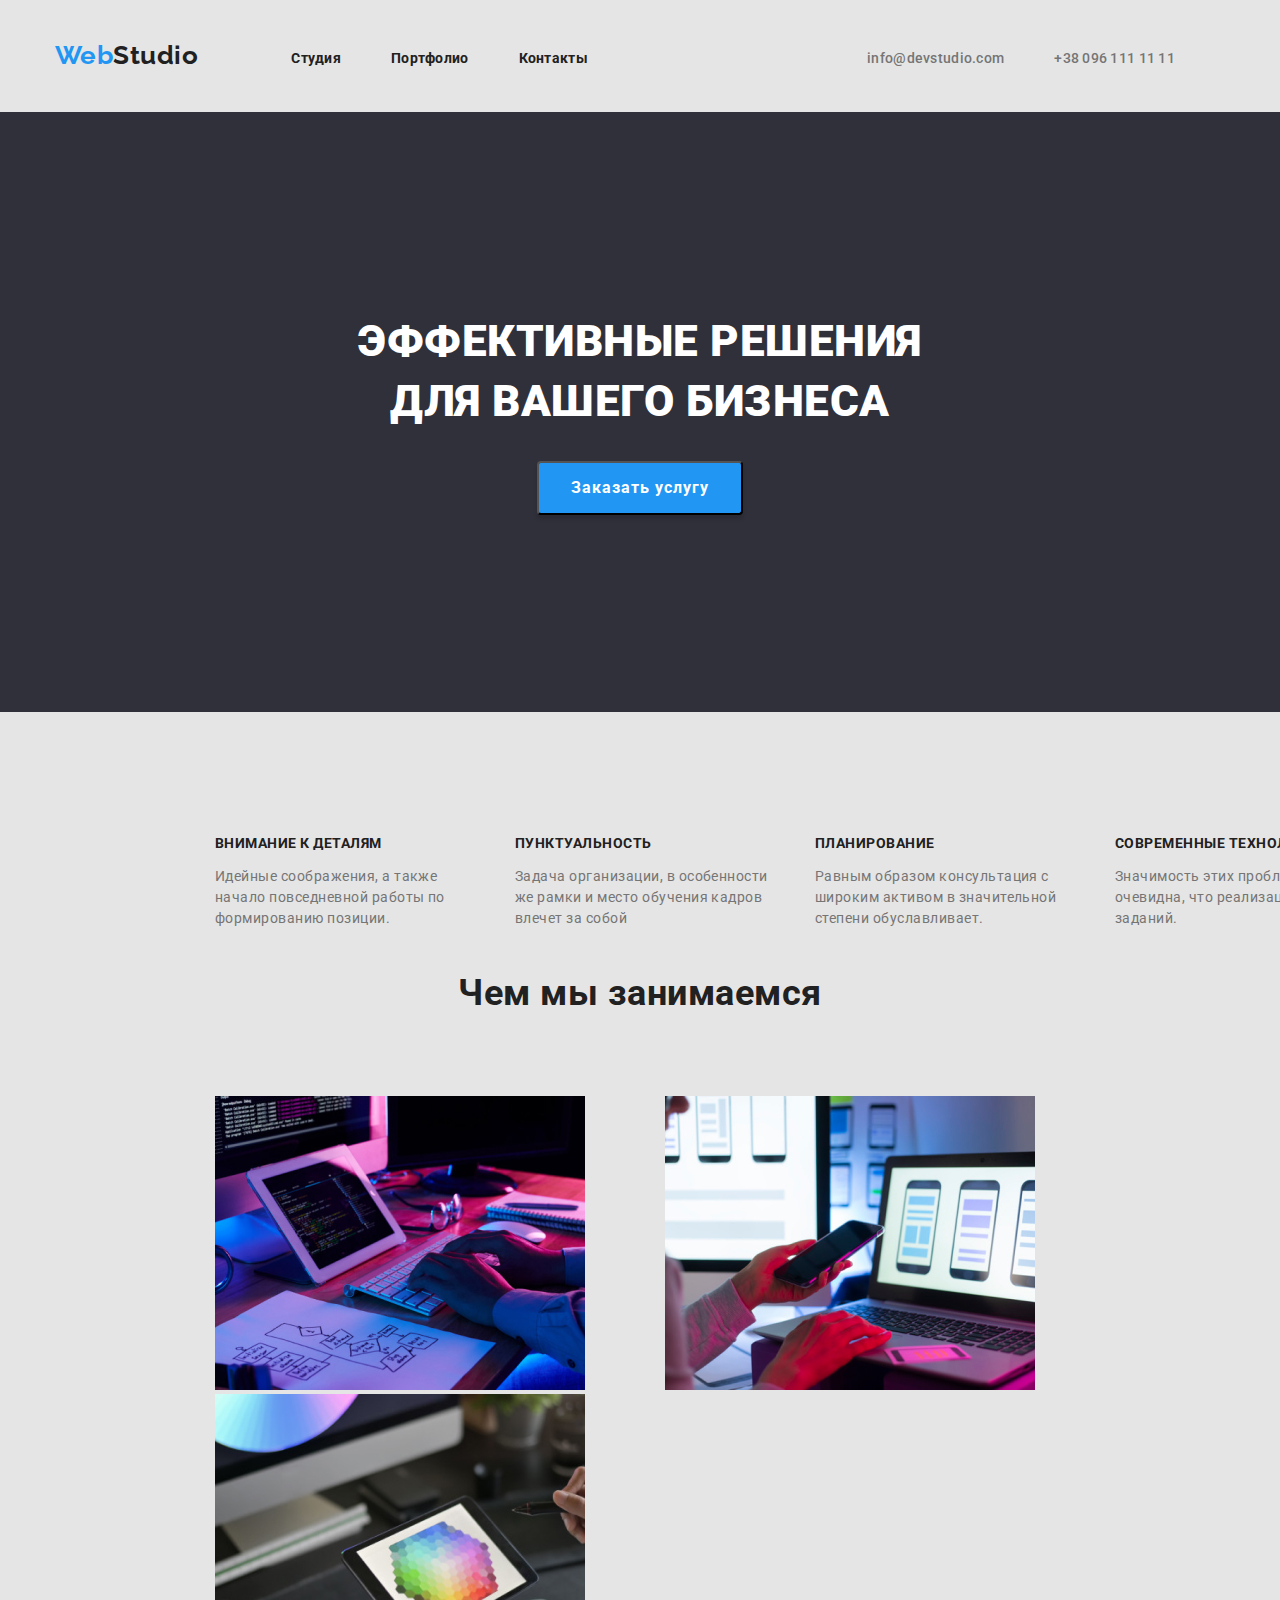
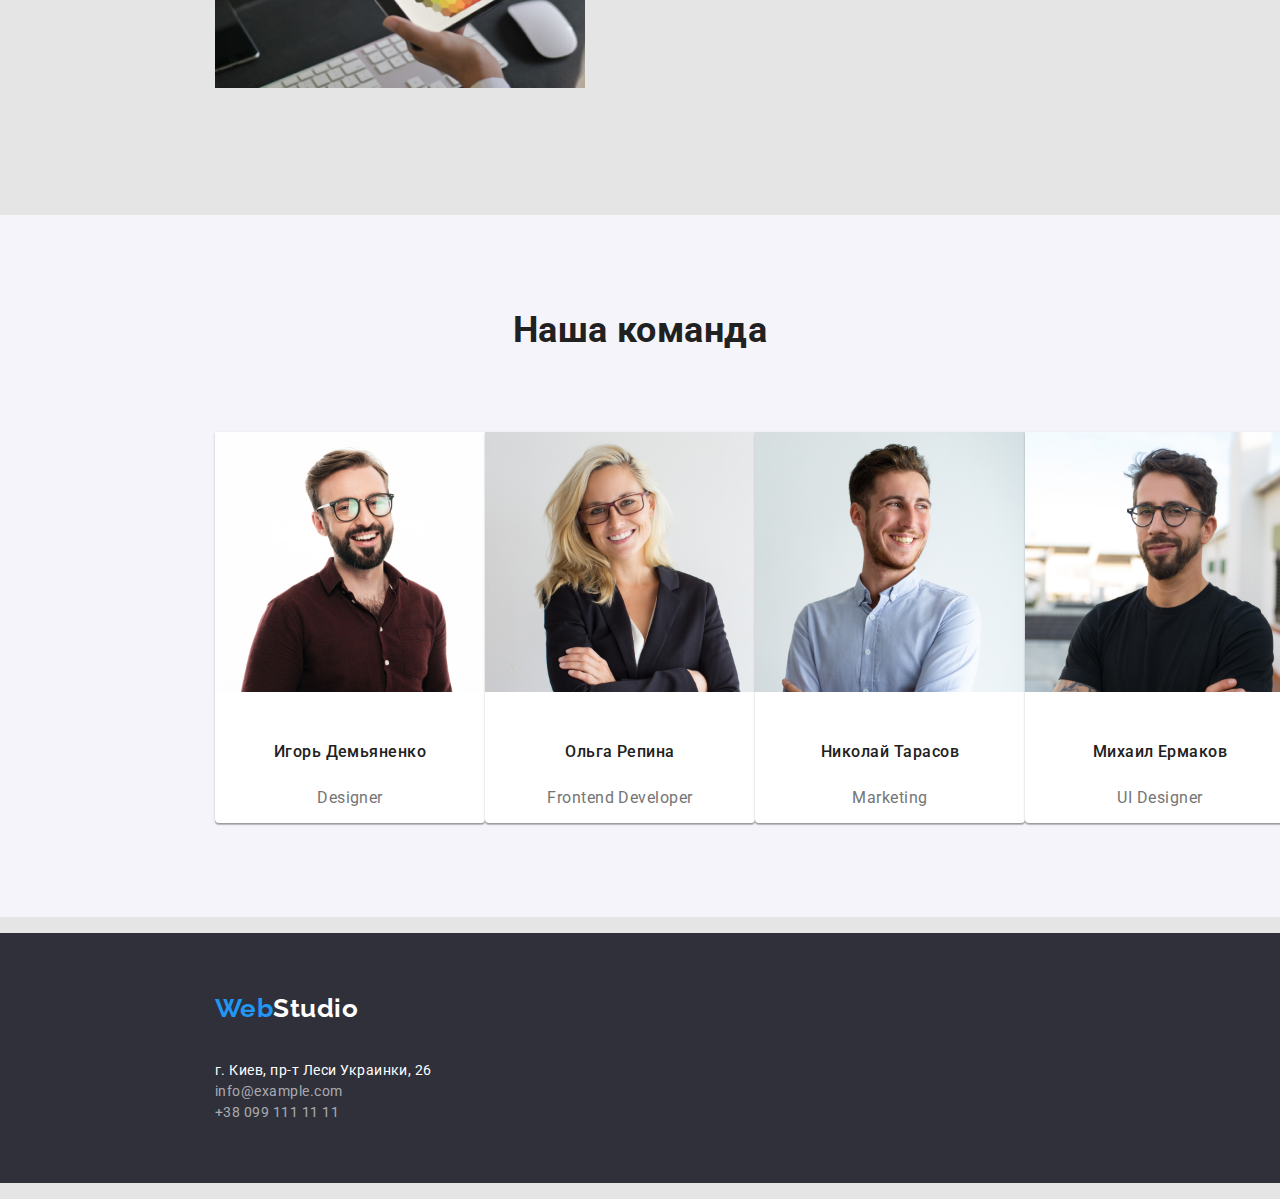
<file: index.html>
<!DOCTYPE html>
<html lang="en">
<head>
    <meta charset="UTF-8">
    <meta http-equiv="X-UA-Compatible" content="IE=edge">
    <meta name="viewport" content="width=device-width, initial-scale=1.0">
    <title>web studio</title>
    <link rel="preconnect" href="https://fonts.gstatic.com">
    <link rel="preconnect" href="https://fonts.gstatic.com">
    <link href="https://fonts.googleapis.com/css2?family=Raleway:wght@700&family=Roboto:wght@400;500;700;900&display=swap"
        rel="stylesheet">
    <link rel="stylesheet" href="css/style.css">
</head>
    <body >
        <!--header-->
        <header class="header">
            <nav class="header-nav">
                <a href="./index.html" class="header-logo-link">
                     <span class="header-web-logo">Web</span><span class="header-studio-logo">Studio</span>
                </a>
                <ul class="header-list">
                    <li class="header-item"><a href="./index.html" class="header-link"> <b>Студия</b> </a></li>
                    <li class="header-item"><a href="./portfolio.html" class="header-link"><b>Портфолио</b></a></li>
                    <li class="header-item"><a href="#contacts" class="header-link"><b>Контакты</b></a></li>
                </ul>
            </nav>
                <ul class="header-mail-list">
                    <li class="header-mail-item"><a href="htt/:info@devstudio.com"
                            class="header-mail-link">info@devstudio.com</a></li>
                    <li class="header-mail-item"><a href="tel:+380961111111" class="header-mail-link">+38 096 111 11 11</a>
                    </li>
                </ul>
        </header>
        <main>
            <!--main saction-->
            <section class="heroy">
                <h1 class="heroy-title">Эффективные решения<br> для вашего бизнеса</h1>
                <button class="order-service" type="button">Заказать услугу</button>
            </section>
            <!--specifics-->
            <section class="advantage">
                <ul class="advantage-list">
    
                    <li class="advantage-item">
                        <h3 class="advantage-head">Внимание к деталям</h3>
                        <p class="advantage-text">Идейные соображения, а также начало повседневной работы по формированию позиции.</p>
                    </li>
                    <li class="advantage-item">
                        <h3 class="advantage-head">Пунктуальность</h3>
                        <p class="advantage-text">Задача организации, в особенности же рамки и место обучения кадров влечет за собой</p>
                    </li>
                    <li class="advantage-item">
                        <h3 class="advantage-head">Планирование</h3>
                        <p class="advantage-text">Равным образом консультация с широким активом в значительной степени обуславливает.</p>
                    </li>
                    <li class="advantage-item">
                        <h3 class="advantage-head">Современные технологии</h3>
                        <p class="advantage-text">Значимость этих проблем настолько очевидна, что реализация плановых заданий.</p>
                    </li>
                </ul>
            </section>
            
            <section class="work">
                <h2 class="work-title">Чем мы занимаемся</h2>
                <ul class="work-list">
                    <li class="work-item">
                            <img src="./images/foto1.jpg" alt="скелет" width="370">
                        </li>
                    <li class="work-item">
                            <img src="./images/foto2.jpg" alt="дизайн" width="370">
                        </li>
                    <li class="work-item">
                            <img src="./images/foto3.jpg" alt="функционал" width="370">
                        </li>
                </ul>
            </section>
            <section class="team">
                <h2 class="team-title">Наша команда</h2>
                <ul class="team-list">
                    <li class="team-item">
                        <img src="./images/foto.designer.jpg" alt="foto Product Designer" width="270">
                        <p class="team-name"><b>Игорь Демьяненко</b></p>
                        <p class="team-profession"> Designer</p>
                    </li>
                    <li class="team-item">
                        <img src="./images/foto.developer.jpg" alt="foto Frontend Developer" width="270">
                        <p  class="team-name"><b>Ольга Репина</b></p>
                        <p class="team-profession">Frontend Developer</p>
                    </li>
                    <li class="team-item">
                        <img src="./images/foto.marketing.jpg" alt="foto >Marketing" width="270">
                        <p  class="team-name"><b>Николай Тарасов</b></p>
                        <p class="team-profession">Marketing</p>
                    </li>
    
                    <li class="team-item">
                        <img src="./images/foto.uldesigner.jpg" alt="foto UI Designer" width="270">
                        <p  class="team-name"><b>Михаил Ермаков</b></p>
                        <p class="team-profession">UI Designer</p>
                    </li>
                </ul>
            </section>
        </main>
        <footer id="contacts" class="footer">
                <a href="./index.html" class="footer-logo-link"><span class="web-logo">Web</span><span class="studio-logo">Studio</span>
                    
                </a>
                <address>
                <ul class="footer-list">
                    <li class="footer-address"> г. Киев, пр-т Леси Украинки, 26</li>
                    <li class="footer-item"><a href="mailto:info@example.com" class="footer-mail-link">info@example.com</a></li>
                    <li class="footer-item"><a href="tel:+380991111111" class="footer-tel-link">+38 099 111 11 11</a></li>
                </ul>
                </address>
        </footer>
    
    </body>

</html>
</file>
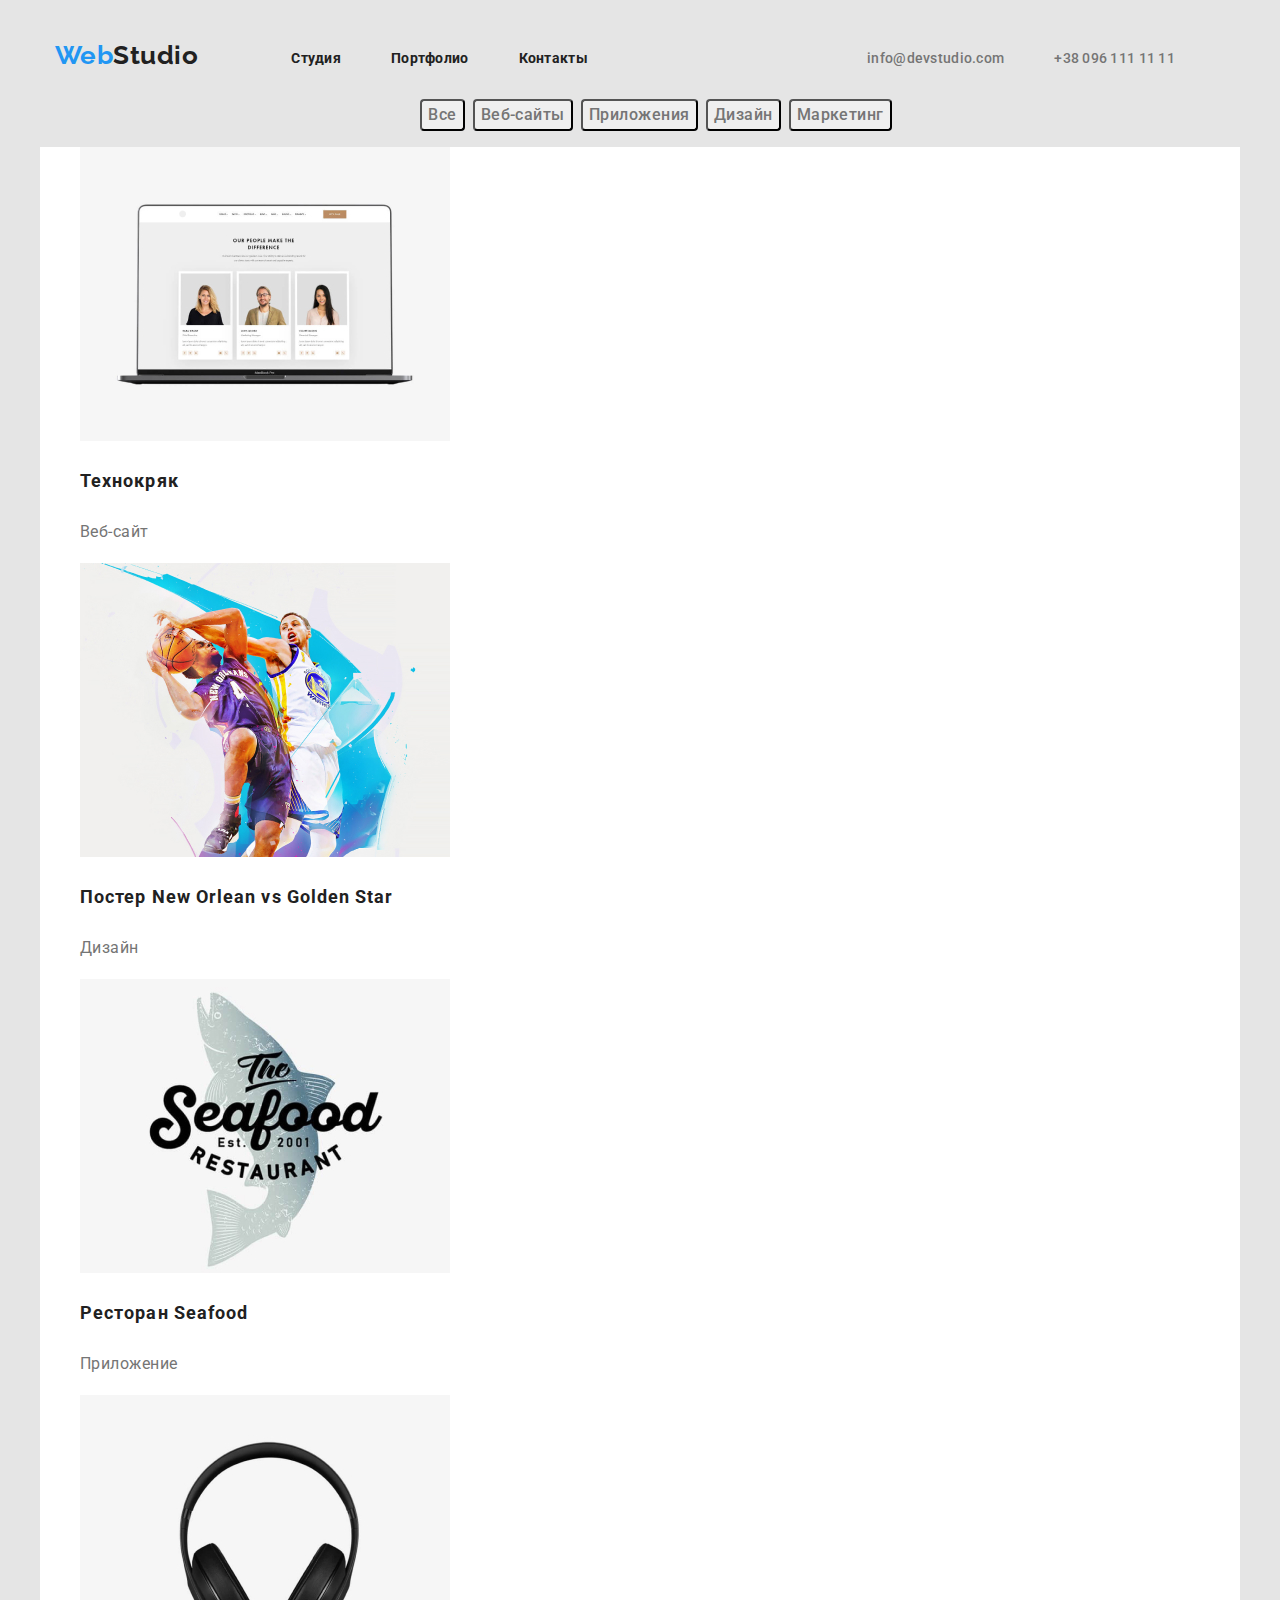
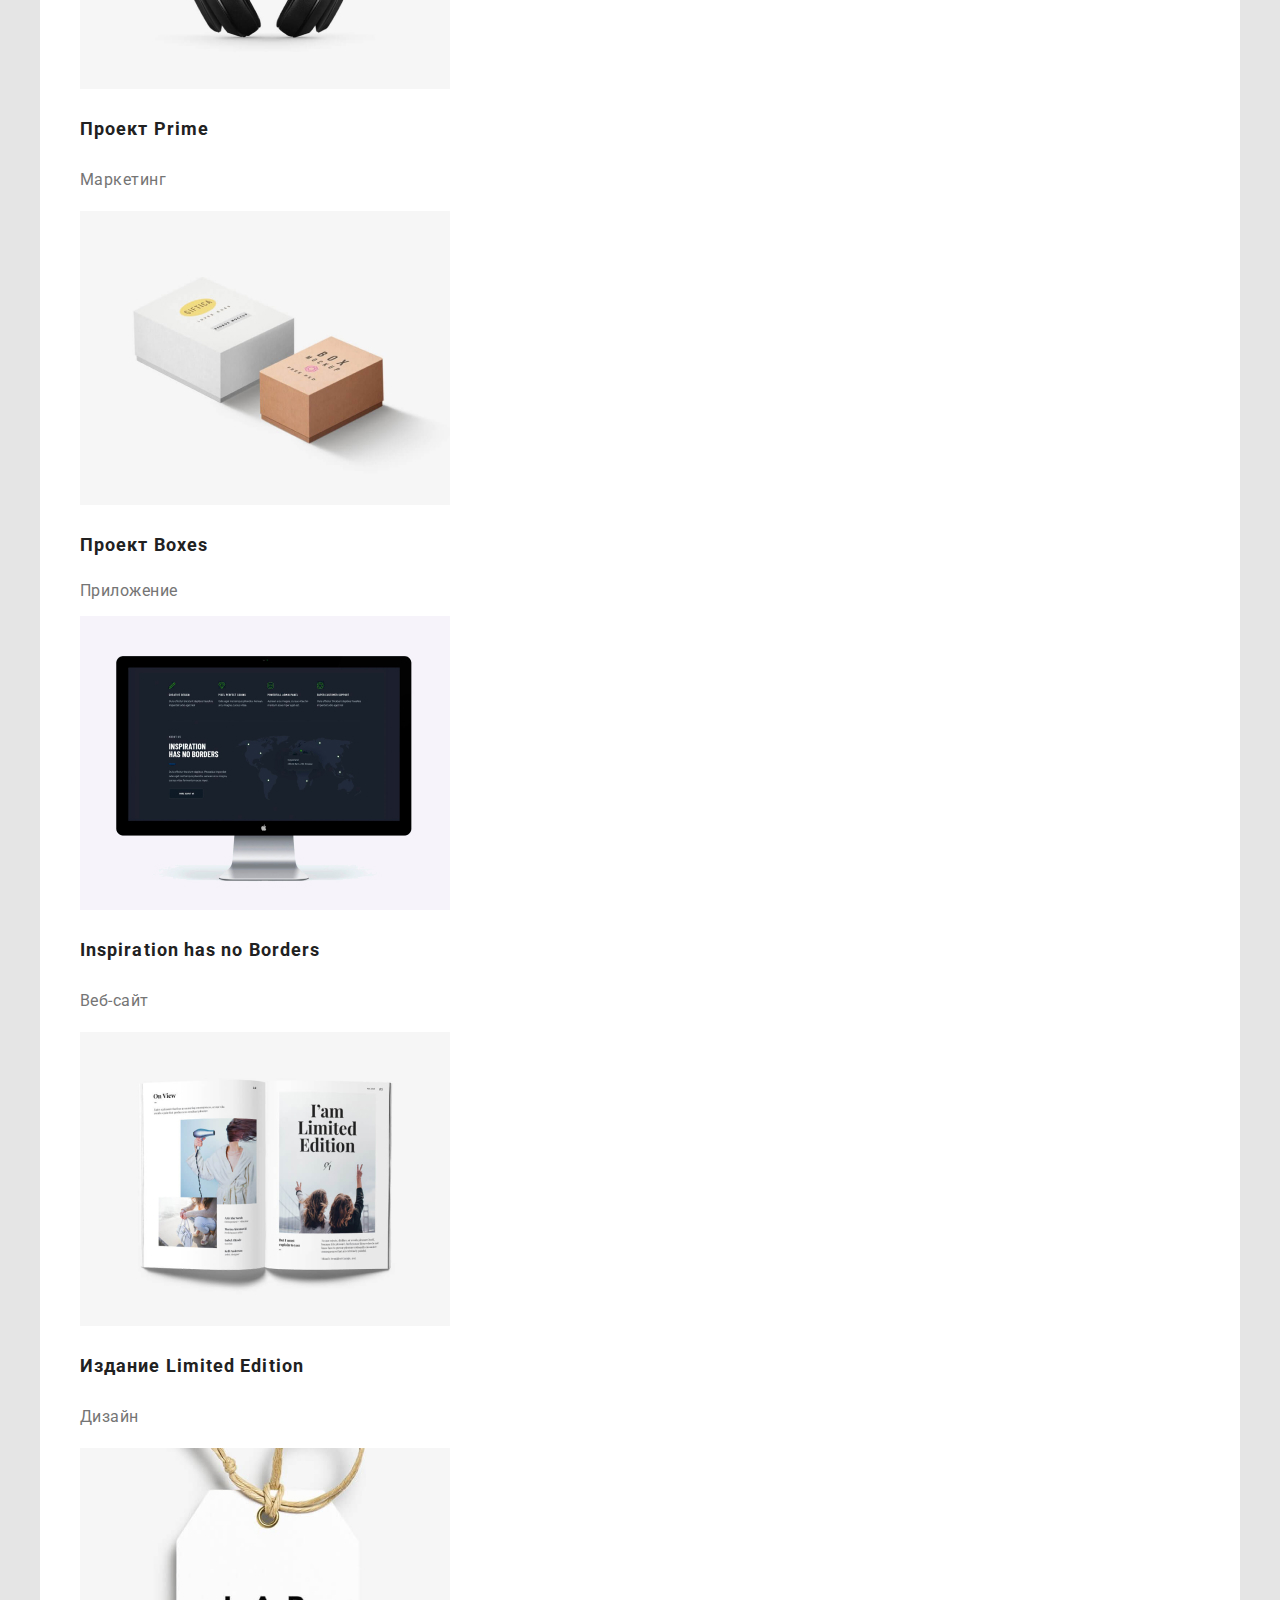
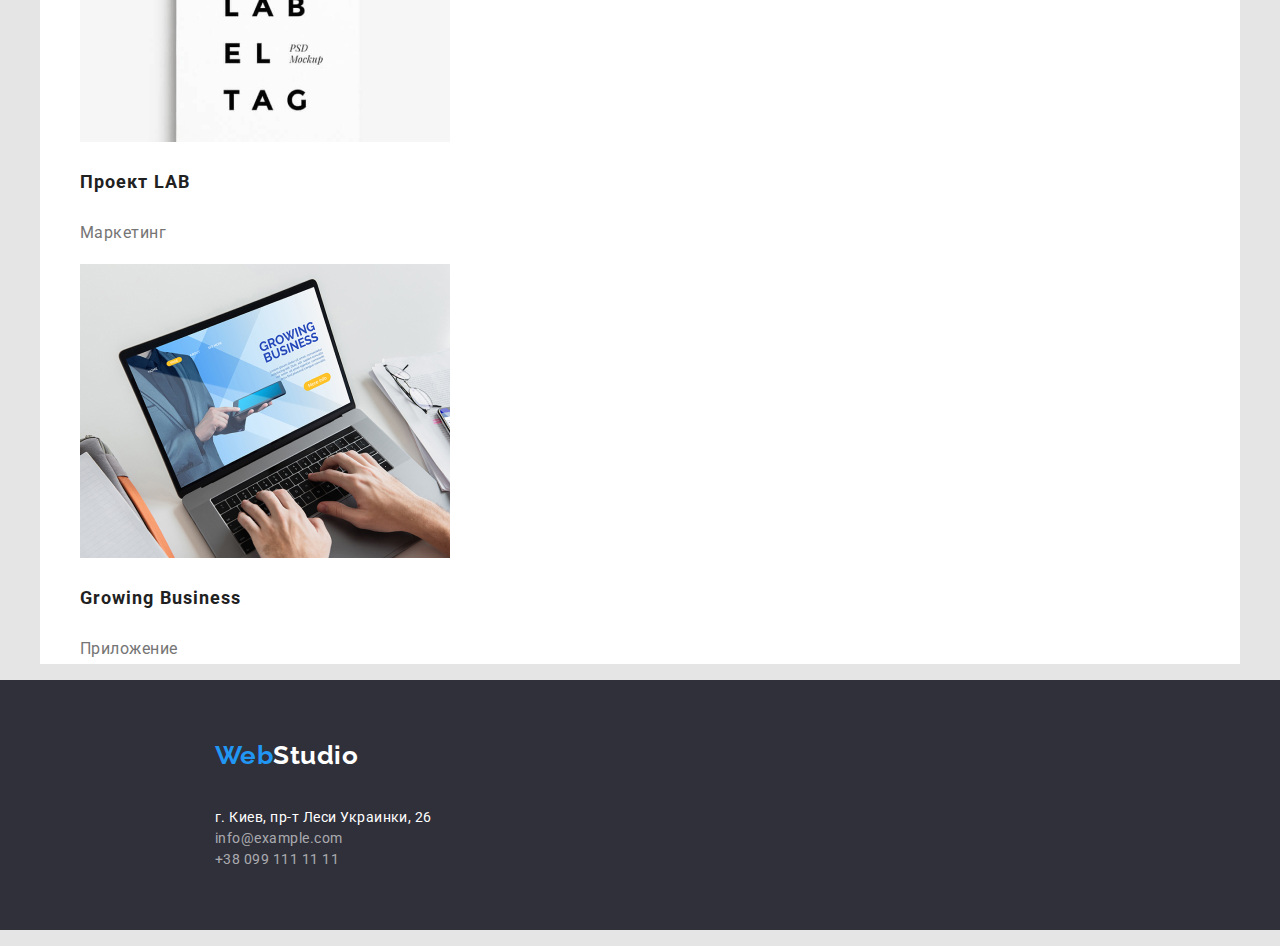
<file: portfolio.html>
<!DOCTYPE html>
<html lang="ru">
<head>
    <meta charset="UTF-8">
    <meta http-equiv="X-UA-Compatible" content="IE=edge">
    <meta name="viewport" content="width=device-width, initial-scale=1.0">
    <title>portfolio</title>
    <link rel="preconnect" href="https://fonts.gstatic.com">
    <link href="https://fonts.googleapis.com/css2?family=Raleway:wght@700&family=Roboto:wght@400;500;700;900&display=swap"
        rel="stylesheet">
    <link  rel="stylesheet" href="css/style.css">
</head>
<body>
        <!--header start-->
        <header class="header">
            <nav class="header-nav">
                <a href="./index.html" class="header-logo-link">
                    <span class="header-web-logo">Web</span><span class="header-studio-logo">Studio</span>
                </a>
                <ul class="header-list">
                    <li class="header-item"><a href="./index.html" class="header-link"> <b>Студия</b> </a></li>
                    <li class="header-item"><a href="./portfolio.html" class="header-link"><b>Портфолио</b></a></li>
                    <li class="header-item"><a href="#contacts" class="header-link"><b>Контакты</b></a></li>
                </ul>
            </nav>
            <ul class="header-mail-list">
                <li class="header-mail-item"><a href="htt/:info@devstudio.com" class="header-mail-link">info@devstudio.com</a>
                </li>
                <li class="header-mail-item"><a href="tel:+380961111111" class="header-mail-link">+38 096 111 11 11</a>
                </li>
            </ul>
        </header>
    <!--header end-->

    <!--main start-->
<main>
    <section class="container">
    <ul class="buttons">
        <li class="button-item"><button type="button" class="button-x">Все</button></li>
        <li class="button-item"><button type="button" class="button-x">Веб-сайты</button></li>
        <li class="button-item"><button type="button" class="button-x">Приложения</button></li>
        <li class="button-item"><button type="button" class="button-x">Дизайн</button></li>
        <li class="button-item"><button type="button" class="button-x">Маркетинг</button></li>
    </ul>
    
            <ul class="list-pic-one">
                <li class="item-pic-one">
                    <img src="./images/1.img" alt="img1" width="370">
                    <h3 class="title-pic">Технокряк</h3>
                    <p class="text-pic">Веб-сайт</p>

                </li>
                <li class="item-pic-one">
                    <img src="./images/2.img" alt="img2" width="370">
                    <h3 class="title-pic">Постер New Orlean vs Golden Star</h3>
                    <p class="text-pic">Дизайн</p>
        
                </li>
                <li class="item-pic-one">
                    <img src="./images/3.img" alt="img3" width="370">
                    <h3 class="title-pic">Ресторан Seafood</h3>
                    <p class="text-pic">Приложение</p>
        
                </li>
                <li class="item-pic-one">
                    <img src="./images/4.img" alt="img4" width="370">
                    <h3 class="title-pic">Проект Prime</h3>
                    <p class="text-pic">Маркетинг</p>
        
                </li>
                <li class="item-pic-one">
                    <img src="./images/5.img" alt="img5" width="370">
                    <h3 class="title-pic">Проект Boxes</h3>
                    <p class="textpic">Приложение</p>
        
                </li>
                <li class="item-pic-one">
                    <img src="./images/6.img" alt="img6" width="370">
                    <h3 class="title-pic">Inspiration has no Borders</h3>
                    <p class="text-pic">Веб-сайт</p>
        
                </li>
                <li class="item-pic-one">
                    <img src="./images/7.img" alt="img7" width="370">
                    <h3 class="title-pic">Издание Limited Edition</h3>
                    <p class="text-pic">Дизайн</p>
        
                </li>
                <li class="item-pic-one">
                    <img src="./images/8.img" alt="img8" width="370">
                    <h3 class="title-pic">Проект LAB</h3>
                    <p class="text-pic">Маркетинг</p>
        
                </li>
                <li class="item-pic-one">
                    <img src="./images/9.img" alt="img9" width="370">
                    <h3 class="title-pic">Growing Business</h3>
                    <p class="text-pic">Приложение</p>
        
                </li>
            </ul>
       
    </section>
</main>
    <!--main end-->

    <!--footer start-->
<footer id="contacts" class="footer">
    <a href="./index.html" class="footer-logo-link"><span class="web-logo">Web</span><span class="studio-logo">Studio</span>
    </a>
    <address>
        <ul class="footer-list">
            <li class="footer-address"> г. Киев, пр-т Леси Украинки, 26</li>
            <li class="footer-item"><a href="mailto:info@example.com" class="footer-mail-link">info@example.com</a></li>
            <li class="footer-item"><a href="tel:+380991111111" class="footer-tel-link">+38 099 111 11 11</a></li>
        </ul>
    </address>
</footer>
    <!--footer end-->


</body>
</html>
</file>
<file: css/style.css>
/* цвет основного текста #212121 */
/* вторичный цвет текста  #757575;*/
/* белый #FFFFFF  */
/* акцент #2196f3*/
/* основной цвет фона #F5F5F5; */
/* вторичный цвет фона #f5f4fa*/

:root {
  --primary-text-color: #757575;
  --title-text-color: #212121;
  --accent-color: #2196f3;
  --primary-white-color: #e5e5e5;
  --white-color: #ffffff;
  --hero-footer-color: #2f303a;
  --secondary-white-color: #f5f4fa;
}

body {
  background: var(--primary-white-color);
  font-family: Roboto, sans-serif;
  font-style: normal;
  color: var(--primary-text-color);
  letter-spacing: 0.03em;
  max-width: 1600px;
  margin: 0 auto;
}
.container {
  max-width: 1200px;
  margin: 0 auto;
}
/*header start*/
.header {
  display: flex;
  flex-wrap: wrap;
  align-items: flex-end;
  justify-content: space-between;
  text-align: center;
  max-width: 1170px;
  margin: 0 auto;
}
.header-logo-link {
  text-decoration: none;
  padding-top: 40px;
}
.header-web-logo {
  font-family: Raleway;
  font-weight: 700;
  font-size: 26px;
  line-height: 1.2;

  color: var(--accent-color);
}
.header-studio-logo {
  font-family: Raleway;
  font-weight: 700;
  font-size: 26px;
  line-height: 1.2;

  color: var(--title-text-color);
}
.web-logo {
  font-family: Raleway;
  font-weight: 700;
  font-size: 26px;
  line-height: 1.2;

  color: var(--accent-color);
}
.studio-logo {
  font-family: Raleway;
  font-weight: 700;
  font-size: 26px;
  line-height: 1.2;
  color: var(--white-color);
  text-decoration: none;
}
.header-nav {
  display: flex;
  flex-wrap: wrap;
}
.header-list {
  list-style-type: none;
}
.header-item {
  margin-right: 50px;
  padding-top: 32px;
}
.header-link {
  font-weight: 500;
  font-size: 14px;
  line-height: 1.15;
  letter-spacing: 0.02em;
  color: var(--title-text-color);
  text-decoration: none;
}
.header-list {
  display: flex;
  flex-wrap: wrap;
  list-style-type: none;
  padding-left: 93px;
}
.header-mail-list {
  display: flex;
  flex-wrap: wrap;
  list-style-type: none;
}
.header-mail-item {
  margin-right: 50px;
}
.header-mail-link {
  font-weight: 500;
  font-size: 14px;
  line-height: 1.15;
  letter-spacing: 0.02em;
  color: var(--primary-text-color);
  text-decoration: none;
}
.header-link:hover,
.header-link:focus,
.header-link:active {
  color: var(--accent-color);
}
.header-mail-link:hover,
.header-mail-link:focus,
.header-mail-link:active {
  color: var(--accent-color);
}

/*header end*/

/* index.html*/
/*heroy start*/
.heroy {
  height: 600px;
  background: var(--hero-footer-color);
}
.heroy-title {
  text-align: center;
  font-weight: 900;
  font-size: 44px;
  line-height: 1.35;
  text-transform: uppercase;
  color: var(--white-color);
  padding-top: 200px;
}
.order-service {
  font-family: Roboto;
  font-style: normal;
  font-weight: bold;
  font-size: 16px;
  line-height: 1.875;
  display: flex;
  align-items: center;
  text-align: center;
  letter-spacing: 0.06em;
  color: #ffffff;
  box-shadow: 0px 4px 4px rgba(0, 0, 0, 0.15);
  border-radius: 4px;
  letter-spacing: 0.06em;
  color: var(--white-color);
  background: var(--accent-color);
  padding-top: 10px;
  padding-bottom: 10px;
  padding-left: 32px;
  padding-right: 32px;
  display: block;
  margin-left: auto;
  margin-right: auto;
}
/*heroy end*/

/*advantage start*/
.advantage-list {
  display: flex;
  flex-wrap: nowrap;
  align-items: flex-end;
  justify-content: space-between;
  list-style-type: none;
  padding-right: 215px;
  padding-left: 215px;
  padding-top: 93px;
}
.advantage-item {
  margin-right: 30px;
}

.advantage-head {
  font-weight: 700;
  font-size: 14px;
  line-height: 1.15;
  text-transform: uppercase;
  color: var(--title-text-color);
}
.advantage-text {
  font-weight: 400;
  font-size: 14px;
  line-height: 1.5;
  color: var(--primary-text-color);
  width: 270px;
}
/*advantage end*/

/*work start*/
.work-title {
  font-weight: 700;
  font-size: 36px;
  line-height: 1.2;
  text-align: center;
  color: var(--title-text-color);
}
.work-list {
  display: flex;
  flex-wrap: wrap;
  align-items: flex-end;
  justify-content: space-between;
  list-style-type: none;
  padding-left: 215px;
  padding-top: 50px;
  padding-right: 215px;
  margin-right: 30px;
  padding-bottom: 94px;
}
/*work start*/

/*team start*/

.team-item {
  background: var(--white-color);
  box-shadow: 0px 1px 3px rgba(0, 0, 0, 0.12), 0px 1px 1px rgba(0, 0, 0, 0.14),
    0px 2px 1px rgba(0, 0, 0, 0.2);
  border-radius: 0px 0px 4px 4px;
}
.team-title {
  font-weight: 700;
  font-size: 36px;
  line-height: 1.2;
  text-align: center;
  color: var(--title-text-color);
  padding-top: 94px;
}
.team-list {
  display: flex;
  flex-wrap: nowrap;
  align-items: flex-end;
  justify-content: space-between;
  list-style-type: none;
  padding-left: 215px;
  padding-top: 50px;
  padding-right: 215px;
  padding-bottom: 94px;
  margin-right: 30px;
}
.team-name {
  font-weight: 500;
  font-size: 16px;
  line-height: 1.2;
  text-align: center;
  color: var(--title-text-color);
  padding-top: 30px;
  padding-bottom: 10px;
}
.team-profession {
  font-weight: 400;
  font-size: 16px;
  line-height: 1.2;
  text-align: center;
  color: var(--primary-text-color);
}
.team {
  background: var(--secondary-white-color);
}
.team-item b {
  font-family: Roboto;
  font-style: normal;
  font-weight: 500;
  font-size: 16px;
  line-height: 1.1875;
  text-align: center;
  letter-spacing: 0.03em;
  color: #212121;
}
/*team end*/
/*index html end*/

/*portfolio start*/
/*main start*/
.buttons {
  display: flex;
  flex-wrap: wrap;
  justify-content: center;
  list-style-type: none;
}
.button-item {
  margin-right: 8px;
  background: var(--secondary-white-color);
  border-radius: 4px;
}
.button-item:active,
.button-item:hover,
.button-item:focus {
  background-color: var(--accent-color);
}
.button-x {
  font-family: Roboto;
  font-style: normal;
  font-weight: 500;
  text-align: center;
  font-size: 16px;
  line-height: 1.6;
  letter-spacing: 0.03em;
  color: var(--title-text-color)
  background-color: var(--secondary-white-color);
  border-radius: 4px;
   cursor: pointer;
}
.button-x:focus,
.button-x:hover,
.button-x:active {
  color: var(--white-color);
  background: var(--accent-color);
}
.main-list {
  display: flex;
  flex-wrap: wrap;
  list-style-type: none;
}
.list-pic {
  display: flex;
  flex-wrap: wrap;
  list-style-type: none;
}
.list-pic-one {
  list-style-type: none;
  background: var(--white-color);
}
.title-pic {
  font-weight: 700;
  font-size: 18px;
  line-height: 2;
  letter-spacing: 0.06em;
  color: var(--title-text-color);
}
.text-pic {
  font-size: 16px;
  line-height: 1.88;
  color: var(--primary-text-color);
}
/*main end*/
/*portfolio end*/

/*footer start*/
.footer {
  background: var(--hero-footer-color);
  padding-left: 215px;
  padding-top: 60px;
}
.footer-logo-link {
  text-decoration: none;
}

.footer-address {
  font-weight: 400;
  font-size: 14px;
  line-height: 1.5;
  font-style: normal;
  color: var(--white-color);
  padding-bottom: 0px;
  padding-top: 20px;
}
.footer-list {
  list-style-type: none;
  padding-left: 0px;
  padding-bottom: 60px;
}
.footer-mail-link {
  font-weight: 400;
  font-size: 14px;
  line-height: 1.5;
  font-style: normal;
  color: rgba(255, 255, 255, 0.6);
  text-decoration: none;
  margin-bottom: 9px;
}
.footer-tel-link {
  font-weight: 400;
  font-size: 14px;
  line-height: 1.5;
  font-style: normal;
  color: rgba(255, 255, 255, 0.6);
  text-decoration: none;
}

.footer-tel-link:hover,
.footer-mail-link:focus {
  color: var(--accent-color);
}

.footer-mail-link:hover,
.footer-tel-link:focus {
  color: var(--accent-color);
}
/*footer end*/
</file>
